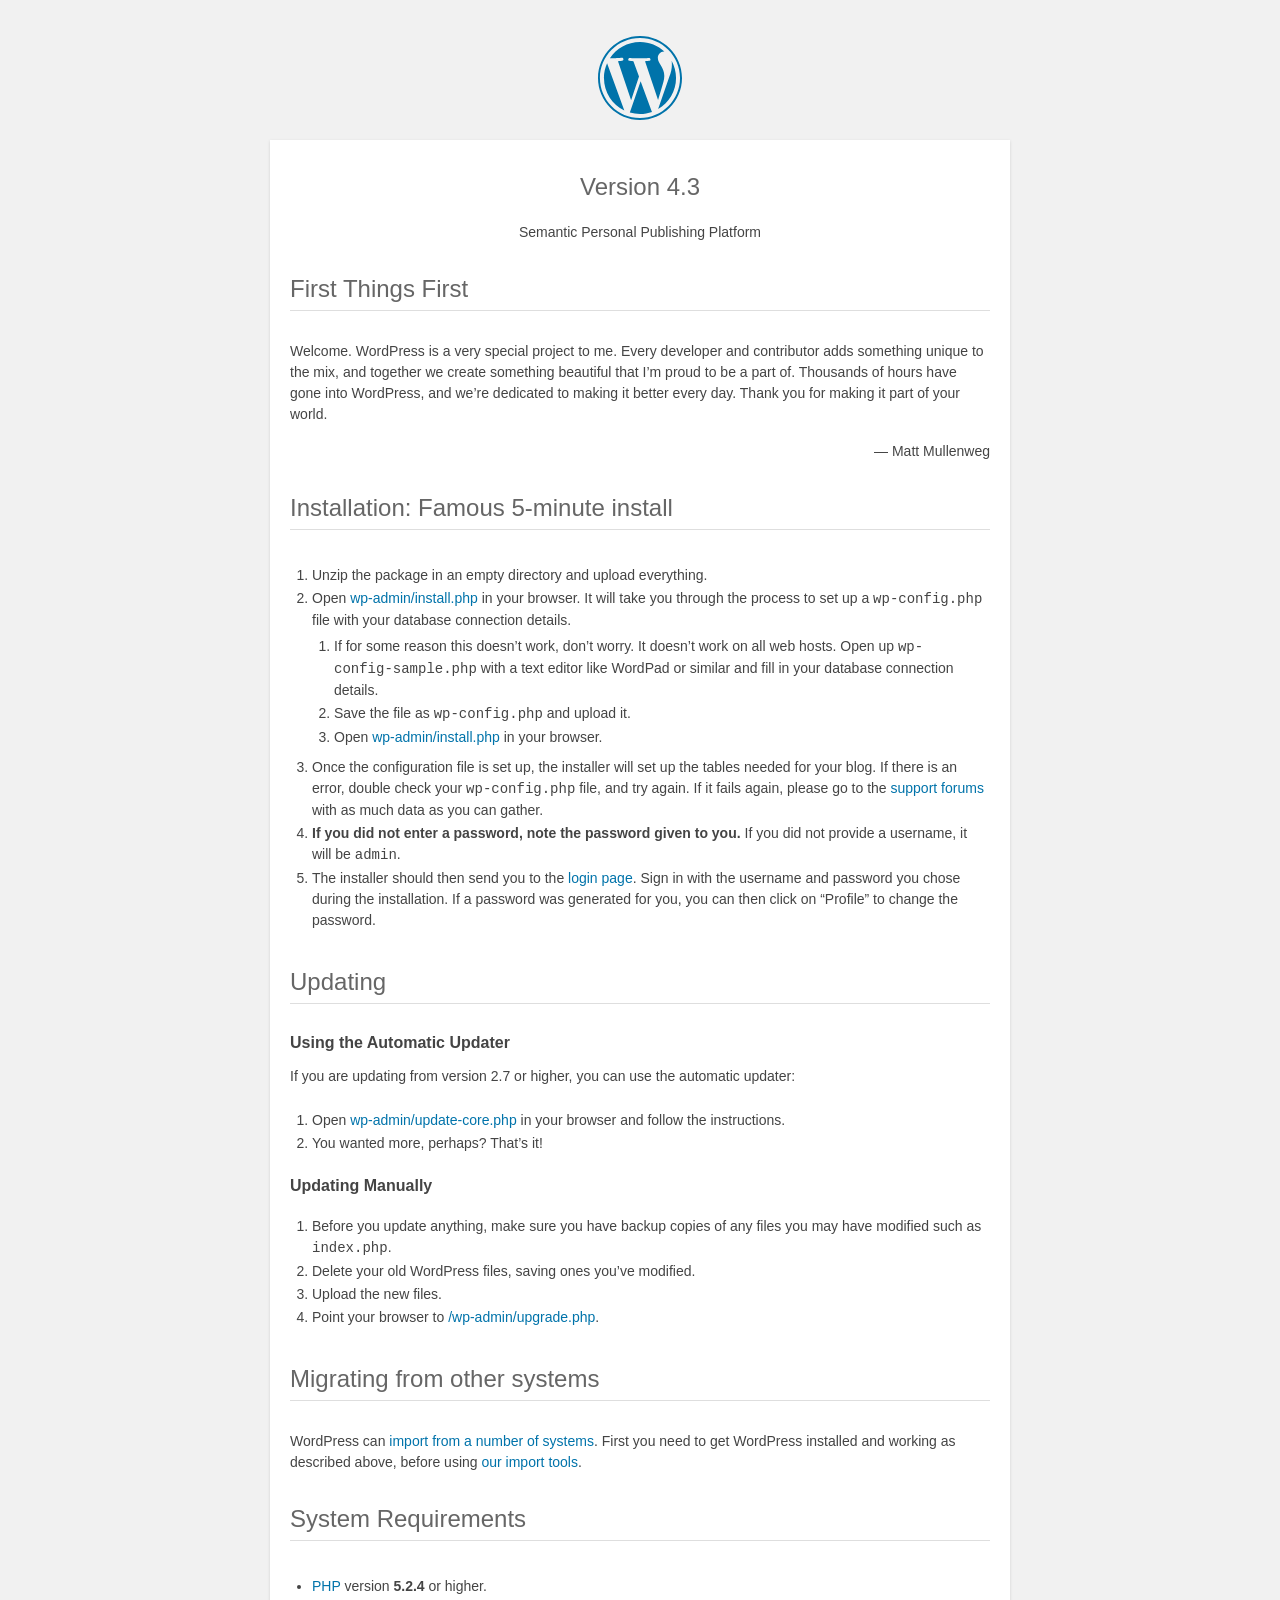
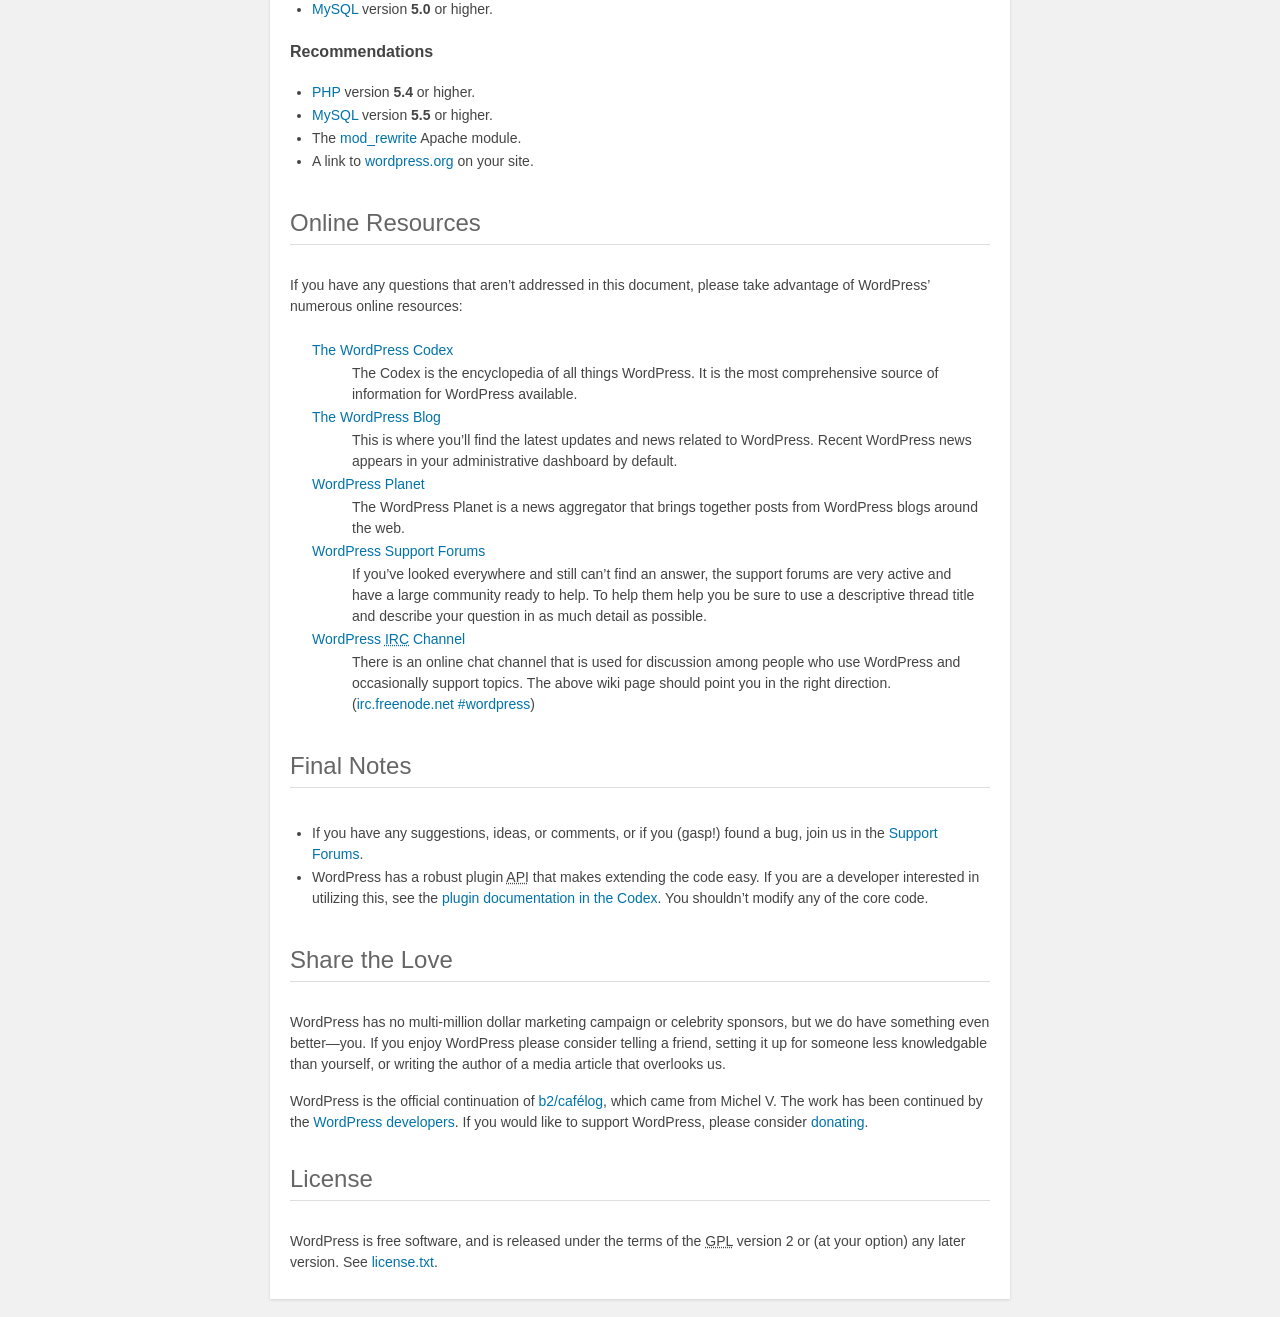
<file: readme.html>
<!DOCTYPE html>
<html>
<head>
	<meta name="viewport" content="width=device-width" />
	<meta http-equiv="Content-Type" content="text/html; charset=utf-8" />
	<title>WordPress &#8250; ReadMe</title>
	<link rel="stylesheet" href="wp-admin/css/install.css?ver=20100228" type="text/css" />
</head>
<body>
<h1 id="logo">
	<a href="https://wordpress.org/"><img alt="WordPress" src="wp-admin/images/wordpress-logo.png" /></a>
	<br /> Version 4.3
</h1>
<p style="text-align: center">Semantic Personal Publishing Platform</p>

<h1>First Things First</h1>
<p>Welcome. WordPress is a very special project to me. Every developer and contributor adds something unique to the mix, and together we create something beautiful that I&#8217;m proud to be a part of. Thousands of hours have gone into WordPress, and we&#8217;re dedicated to making it better every day. Thank you for making it part of your world.</p>
<p style="text-align: right">&#8212; Matt Mullenweg</p>

<h1>Installation: Famous 5-minute install</h1>
<ol>
	<li>Unzip the package in an empty directory and upload everything.</li>
	<li>Open <span class="file"><a href="wp-admin/install.php">wp-admin/install.php</a></span> in your browser. It will take you through the process to set up a <code>wp-config.php</code> file with your database connection details.
		<ol>
			<li>If for some reason this doesn&#8217;t work, don&#8217;t worry. It doesn&#8217;t work on all web hosts. Open up <code>wp-config-sample.php</code> with a text editor like WordPad or similar and fill in your database connection details.</li>
			<li>Save the file as <code>wp-config.php</code> and upload it.</li>
			<li>Open <span class="file"><a href="wp-admin/install.php">wp-admin/install.php</a></span> in your browser.</li>
		</ol>
	</li>
	<li>Once the configuration file is set up, the installer will set up the tables needed for your blog. If there is an error, double check your <code>wp-config.php</code> file, and try again. If it fails again, please go to the <a href="https://wordpress.org/support/" title="WordPress support">support forums</a> with as much data as you can gather.</li>
	<li><strong>If you did not enter a password, note the password given to you.</strong> If you did not provide a username, it will be <code>admin</code>.</li>
	<li>The installer should then send you to the <a href="wp-login.php">login page</a>. Sign in with the username and password you chose during the installation. If a password was generated for you, you can then click on &#8220;Profile&#8221; to change the password.</li>
</ol>

<h1>Updating</h1>
<h2>Using the Automatic Updater</h2>
<p>If you are updating from version 2.7 or higher, you can use the automatic updater:</p>
<ol>
	<li>Open <span class="file"><a href="wp-admin/update-core.php">wp-admin/update-core.php</a></span> in your browser and follow the instructions.</li>
	<li>You wanted more, perhaps? That&#8217;s it!</li>
</ol>

<h2>Updating Manually</h2>
<ol>
	<li>Before you update anything, make sure you have backup copies of any files you may have modified such as <code>index.php</code>.</li>
	<li>Delete your old WordPress files, saving ones you&#8217;ve modified.</li>
	<li>Upload the new files.</li>
	<li>Point your browser to <span class="file"><a href="wp-admin/upgrade.php">/wp-admin/upgrade.php</a>.</span></li>
</ol>

<h1>Migrating from other systems</h1>
<p>WordPress can <a href="https://codex.wordpress.org/Importing_Content">import from a number of systems</a>. First you need to get WordPress installed and working as described above, before using <a href="wp-admin/import.php" title="Import to WordPress">our import tools</a>.</p>

<h1>System Requirements</h1>
<ul>
	<li><a href="http://php.net/">PHP</a> version <strong>5.2.4</strong> or higher.</li>
	<li><a href="http://www.mysql.com/">MySQL</a> version <strong>5.0</strong> or higher.</li>
</ul>

<h2>Recommendations</h2>
<ul>
	<li><a href="http://php.net/">PHP</a> version <strong>5.4</strong> or higher.</li>
	<li><a href="http://www.mysql.com/">MySQL</a> version <strong>5.5</strong> or higher.</li>
	<li>The <a href="http://httpd.apache.org/docs/2.2/mod/mod_rewrite.html">mod_rewrite</a> Apache module.</li>
	<li>A link to <a href="https://wordpress.org/">wordpress.org</a> on your site.</li>
</ul>

<h1>Online Resources</h1>
<p>If you have any questions that aren&#8217;t addressed in this document, please take advantage of WordPress&#8217; numerous online resources:</p>
<dl>
	<dt><a href="https://codex.wordpress.org/">The WordPress Codex</a></dt>
		<dd>The Codex is the encyclopedia of all things WordPress. It is the most comprehensive source of information for WordPress available.</dd>
	<dt><a href="https://wordpress.org/news/">The WordPress Blog</a></dt>
		<dd>This is where you&#8217;ll find the latest updates and news related to WordPress. Recent WordPress news appears in your administrative dashboard by default.</dd>
	<dt><a href="https://planet.wordpress.org/">WordPress Planet</a></dt>
		<dd>The WordPress Planet is a news aggregator that brings together posts from WordPress blogs around the web.</dd>
	<dt><a href="https://wordpress.org/support/">WordPress Support Forums</a></dt>
		<dd>If you&#8217;ve looked everywhere and still can&#8217;t find an answer, the support forums are very active and have a large community ready to help. To help them help you be sure to use a descriptive thread title and describe your question in as much detail as possible.</dd>
	<dt><a href="https://codex.wordpress.org/IRC">WordPress <abbr title="Internet Relay Chat">IRC</abbr> Channel</a></dt>
		<dd>There is an online chat channel that is used for discussion among people who use WordPress and occasionally support topics. The above wiki page should point you in the right direction. (<a href="irc://irc.freenode.net/wordpress">irc.freenode.net #wordpress</a>)</dd>
</dl>

<h1>Final Notes</h1>
<ul>
	<li>If you have any suggestions, ideas, or comments, or if you (gasp!) found a bug, join us in the <a href="https://wordpress.org/support/">Support Forums</a>.</li>
	<li>WordPress has a robust plugin <abbr title="application programming interface">API</abbr> that makes extending the code easy. If you are a developer interested in utilizing this, see the <a href="https://codex.wordpress.org/Plugin_API" title="WordPress plugin API">plugin documentation in the Codex</a>. You shouldn&#8217;t modify any of the core code.</li>
</ul>

<h1>Share the Love</h1>
<p>WordPress has no multi-million dollar marketing campaign or celebrity sponsors, but we do have something even better&#8212;you. If you enjoy WordPress please consider telling a friend, setting it up for someone less knowledgable than yourself, or writing the author of a media article that overlooks us.</p>

<p>WordPress is the official continuation of <a href="http://cafelog.com/">b2/caf&#233;log</a>, which came from Michel V. The work has been continued by the <a href="https://wordpress.org/about/">WordPress developers</a>. If you would like to support WordPress, please consider <a href="https://wordpress.org/donate/" title="Donate to WordPress">donating</a>.</p>

<h1>License</h1>
<p>WordPress is free software, and is released under the terms of the <abbr title="GNU General Public License">GPL</abbr> version 2 or (at your option) any later version. See <a href="license.txt">license.txt</a>.</p>

</body>
</html>
</file>
<file: wp-admin/css/install.css>
html {
	background: #f1f1f1;
	margin: 0 20px;
}

body {
	background: #fff;
	color: #444;
	font-family: "Open Sans", sans-serif;
	margin: 140px auto 25px;
	padding: 20px 20px 10px 20px;
	max-width: 700px;
	-webkit-font-smoothing: subpixel-antialiased;
	-webkit-box-shadow: 0 1px 3px rgba(0,0,0,0.13);
	box-shadow: 0 1px 3px rgba(0,0,0,0.13);
}

a {
	color: #0073aa;
	text-decoration: none;
}

a:hover {
	color: #00a0d2;
}

h1 {
	border-bottom: 1px solid #dedede;
	clear: both;
	color: #666;
	font-size: 24px;
	margin: 30px 0;
	padding: 0;
	padding-bottom: 7px;
	font-weight: normal;
}

h2 {
	font-size: 16px;
}

p, li, dd, dt {
	padding-bottom: 2px;
	font-size: 14px;
	line-height: 1.5;
}

code, .code {
	font-family: Consolas, Monaco, monospace;
}

ul, ol, dl {
	padding: 5px 5px 5px 22px;
}

a img {
	border:0
}
abbr {
	border: 0;
	font-variant: normal;
}

label {
	cursor: pointer;
}

#logo {
	margin: 6px 0 14px 0;
	border-bottom: none;
	text-align:center
}
#logo a {
	background-image: url(../images/w-logo-blue.png?ver=20131202);
	background-image: none, url(../images/wordpress-logo.svg?ver=20131107);
	-webkit-background-size: 84px;
	background-size: 84px;
	background-position: center top;
	background-repeat: no-repeat;
	color: #999;
	height: 84px;
	font-size: 20px;
	font-weight: normal;
	line-height: 1.3em;
	margin: -130px auto 25px;
	padding: 0;
	text-decoration: none;
	width: 84px;
	text-indent: -9999px;
	outline: none;
	overflow: hidden;
	display: block;
}
.step {
	margin: 20px 0 15px;
}
.step, th {
	text-align: left;
	padding: 0;
}
.language-chooser.wp-core-ui .step .button.button-large {
	height: 36px;
	vertical-align: middle;
	font-size: 14px;
}
textarea {
	border: 1px solid #dfdfdf;
	font-family: "Open Sans", sans-serif;
	width: 100%;
	-webkit-box-sizing: border-box;
	-moz-box-sizing: border-box;
	box-sizing: border-box;
}

.form-table {
	border-collapse: collapse;
	margin-top: 1em;
	width: 100%;
}

.form-table td {
	margin-bottom: 9px;
	padding: 10px 20px 10px 0;
	font-size: 14px;
	vertical-align: top
}

.form-table th {
	font-size: 14px;
	text-align: left;
	padding: 10px 20px 10px 0;
	width: 140px;
	vertical-align: top;
}

.form-table code {
	line-height: 18px;
	font-size: 14px;
}

.form-table p {
	margin: 4px 0 0 0;
	font-size: 11px;
}

.form-table input {
	line-height: 20px;
	font-size: 15px;
	padding: 3px 5px;
	border: 1px solid #ddd;
	-webkit-box-shadow: inset 0 1px 2px rgba(0,0,0,0.07);
	box-shadow: inset 0 1px 2px rgba(0,0,0,0.07);
}

input,
submit {
	font-family: "Open Sans", sans-serif;
}

.form-table input[type=text],
.form-table input[type=email],
.form-table input[type=url],
.form-table input[type=password] {
	width: 206px;
}

.form-table th p {
	font-weight: normal;
}

.form-table.install-success td {
	vertical-align: middle;
	padding: 16px 20px 16px 0;
}

.form-table.install-success td p {
	margin: 0;
	font-size: 14px;
}

.form-table.install-success td code {
	margin: 0;
	font-size: 18px;
}

#error-page {
	margin-top: 50px;
}

#error-page p {
	font-size: 14px;
	line-height: 18px;
	margin: 25px 0 20px;
}

#error-page code, .code {
	font-family: Consolas, Monaco, monospace;
}

.wp-hide-pw > .dashicons {
	line-height: inherit;
}

#pass-strength-result {
	background-color: #eee;
	border: 1px solid #ddd;
	color: #23282d;
	margin: -2px 5px 5px 0px;
	padding: 3px 5px;
	text-align: center;
	width: 218px;
	-webkit-box-sizing: border-box;
	-moz-box-sizing: border-box;
	box-sizing: border-box;
	opacity: 0;
}

#pass-strength-result.short {
	background-color: #f1adad;
	border-color: #e35b5b;
	opacity: 1;
}

#pass-strength-result.bad {
	background-color: #fbc5a9;
	border-color: #f78b53;
	opacity: 1;
}

#pass-strength-result.good {
	background-color: #ffe399;
	border-color: #ffc733;
	opacity: 1;
}

#pass-strength-result.strong {
	background-color: #c1e1b9;
	border-color: #83c373;
	opacity: 1;
}

#pass1.short, #pass1-text.short {
	border-color: #e35b5b;
}

#pass1.bad, #pass1-text.bad {
	border-color: #f78b53;
}

#pass1.good, #pass1-text.good {
	border-color: #ffc733;
}

#pass1.strong, #pass1-text.strong {
	border-color: #83c373;
}

.pw-weak {
	display: none;
}

.message {
	border: 1px solid #c00;
	padding: 0.5em 0.7em;
	margin: 5px 0 15px;
	background-color: #ffebe8;
}

/* rtl:ignore */
#dbname,
#uname,
#pwd,
#dbhost,
#prefix,
#user_login,
#admin_email,
#pass1,
#pass2 {
	direction: ltr;
}

#pass1-text,
.show-password #pass1 {
	display: none;
}

.show-password #pass1-text
{
	display: inline-block;
}

.form-table span.description.important {
	font-size: 12px;
}


/* localization */
body.rtl,
.rtl textarea,
.rtl input,
.rtl submit {
	font-family: Tahoma, sans-serif;
}

:lang(he-il) body.rtl,
:lang(he-il) .rtl textarea,
:lang(he-il) .rtl input,
:lang(he-il) .rtl submit {
	font-family: Arial, sans-serif;
}

@media only screen and (max-width: 799px) {
	body {
		margin-top: 115px;
	}
	#logo a {
		margin: -125px auto 30px;
	}
}

@media screen and ( max-width: 782px ) {

	.form-table {
		margin-top: 0;
	}

	.form-table th,
	.form-table td {
		display: block;
		width: auto;
		vertical-align: middle;
	}

	.form-table th {
		padding: 20px 0 0;
	}

	.form-table td {
		padding: 5px 0;
		border: 0;
		margin: 0;
	}

	textarea,
	input {
		font-size: 16px;
	}

	.form-table td input[type="text"],
	.form-table td input[type="email"],
	.form-table td input[type="url"],
	.form-table td input[type="password"],
	.form-table td select,
	.form-table td textarea,
	.form-table span.description {
		width: 100%;
		font-size: 16px;
		line-height: 1.5;
		padding: 7px 10px;
		display: block;
		max-width: none;
		-webkit-box-sizing: border-box;
		-moz-box-sizing: border-box;
		box-sizing: border-box;
	}

}

body.language-chooser {
	max-width: 300px;
}

.language-chooser select {
	padding: 8px;
	width: 100%;
	display: block;
	border: 1px solid #ddd;
	background-color: #fff;
	color: #32373c;
	font-size: 16px;
	font-family: Arial, sans-serif;
	font-weight: normal;
}

.language-chooser p {
	text-align: right;
}

.screen-reader-input,
.screen-reader-text {
	position: absolute;
	margin: -1px;
	padding: 0;
	height: 1px;
	width: 1px;
	overflow: hidden;
	clip: rect(0 0 0 0);
	border: 0;
}

.spinner {
	background: url(../images/spinner.gif) no-repeat;
	-webkit-background-size: 20px 20px;
	background-size: 20px 20px;
	visibility: hidden;
	opacity: 0.7;
	filter: alpha(opacity=70);
	width: 20px;
	height: 20px;
	margin: 2px 5px 0;
}

.step .spinner {
	display: inline-block;
	margin-top: 8px;
	margin-right: 15px;
	vertical-align: top;
}

.button-secondary.hide-if-no-js,
.hide-if-no-js {
	display: none;
}

/**
 * HiDPI Displays
 */
@media print,
  (-webkit-min-device-pixel-ratio: 1.25),
  (min-resolution: 120dpi) {

	.spinner {
		background-image: url(../images/spinner-2x.gif);
	}

}
</file>
